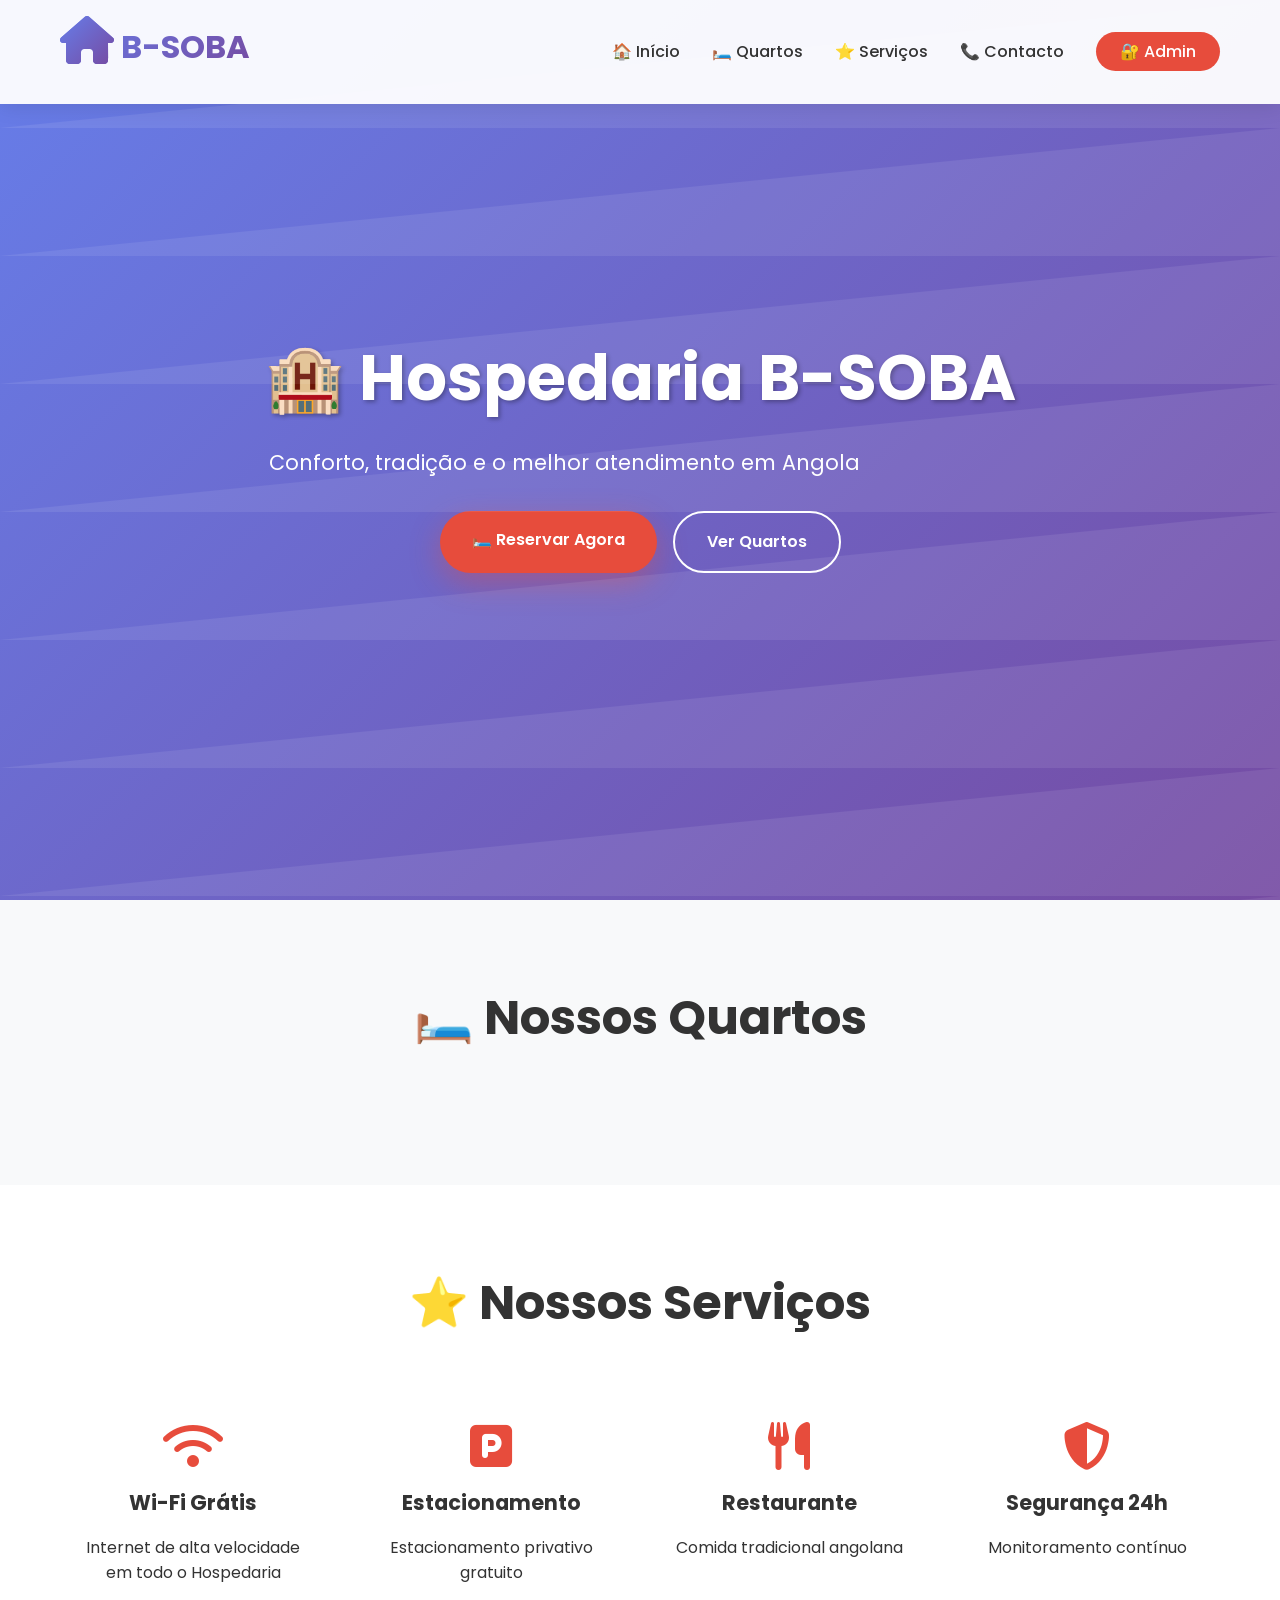
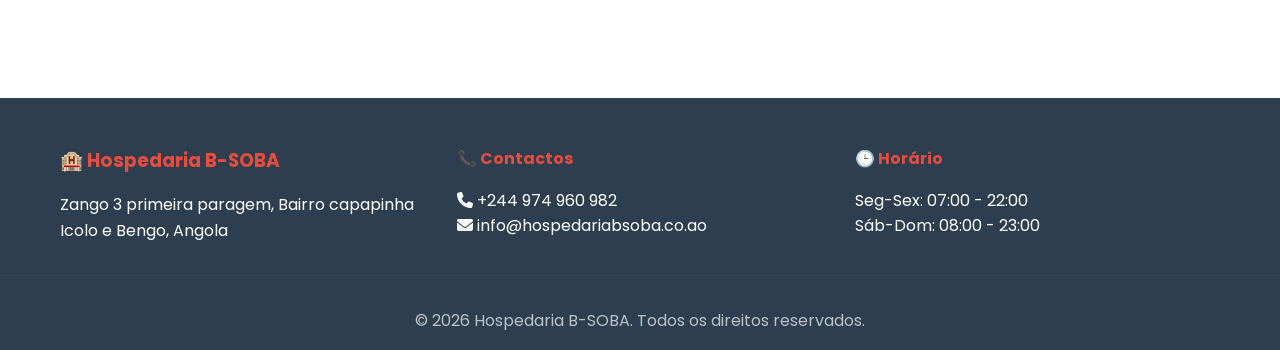
<file: index.html>
<!DOCTYPE html>
<html lang="pt-BR">
<head>
    <meta charset="UTF-8">
    <meta name="viewport" content="width=device-width, initial-scale=1.0">
    <title>Hospedaria B-SOBA 🏨 | Conforto & Tradição</title>
    <link rel="stylesheet" href="style.css">
    <link rel="stylesheet" href="admin.css">
    <link href="https://fonts.googleapis.com/css2?family=Poppins:wght@300;400;600;700&display=swap" rel="stylesheet">
    <link rel="stylesheet" href="https://cdnjs.cloudflare.com/ajax/libs/font-awesome/6.4.0/css/all.min.css">
</head>
<body>
  
    <header class="header">
        <nav class="navbar">
            <div class="nav-container">
                <div class="logo">
                    <h2><i class="fas fa-home"></i> B-SOBA</h2>
                </div>
                <ul class="nav-menu">
                    <li><a href="#home">🏠 Início</a></li>
                    <li><a href="#quartos">🛏️ Quartos</a></li>
                    <li><a href="#servicos">⭐ Serviços</a></li>
                    <li><a href="#contato">📞 Contacto</a></li>
                    <li><a href="dashboard.html" class="btn-admin">🔐 Admin</a></li>
                </ul>
                <div class="hamburger">
                    <span></span>
                    <span></span>
                    <span></span>
                </div>
            </div>
        </nav>
    </header>

    <section id="home" class="hero">
        <div class="hero-content">
            <h1>🏨 Hospedaria B-SOBA</h1>
            <p>Conforto, tradição e o melhor atendimento em Angola</p>
            <div class="hero-buttons">
                <a href="#reservas" class="btn-primary">🛏️ Reservar Agora</a>
                <a href="#quartos" class="btn-secondary">Ver Quartos</a>
            </div>
        </div>
    </section>
    <section id="quartos" class="quartos-destaque">
        <h2>🛏️ Nossos Quartos</h2>
        <div class="quartos-grid" id="quartosContainer">
        </div>

    </section>

    <section id="servicos" class="servicos">
        <h2>⭐ Nossos Serviços</h2>
        <div class="servicos-grid">
            <div class="servico-card">
                <i class="fas fa-wifi"></i>
                <h3>Wi-Fi Grátis</h3>
                <p>Internet de alta velocidade em todo o Hospedaria</p>
            </div>
            <div class="servico-card">
                <i class="fas fa-parking"></i>
                <h3>Estacionamento</h3>
                <p>Estacionamento privativo gratuito</p>
            </div>
            <div class="servico-card">
                <i class="fas fa-utensils"></i>
                <h3>Restaurante</h3>
                <p>Comida tradicional angolana</p>
            </div>
            <div class="servico-card">
                <i class="fas fa-shield-alt"></i>
                <h3>Segurança 24h</h3>
                <p>Monitoramento contínuo</p>
            </div>
        </div>
    </section>

   
    <footer id="contato" class="footer">
        <div class="footer-content">
            <div class="footer-section">
                <h3>🏨 Hospedaria B-SOBA</h3>
                <p>Zango 3 primeira paragem, Bairro capapinha <br>Icolo e Bengo, Angola</p>
            </div>
            <div class="footer-section">
                <h4>📞 Contactos</h4>
                <p><i class="fas fa-phone"></i> +244 974 960 982</p>
                <p><i class="fas fa-envelope"></i> info@hospedariabsoba.co.ao</p>
            </div>
            <div class="footer-section">
                <h4>🕒 Horário</h4>
                <p>Seg-Sex: 07:00 - 22:00<br>Sáb-Dom: 08:00 - 23:00</p>
            </div>
        </div>
        <div class="footer-bottom">
            <p>&copy; 2026 Hospedaria B-SOBA. Todos os direitos reservados.</p>
        </div>
    </footer>

    <script src="api.js"></script>
    <script src="main.js"></script>
   

</body>
</html>
</file>
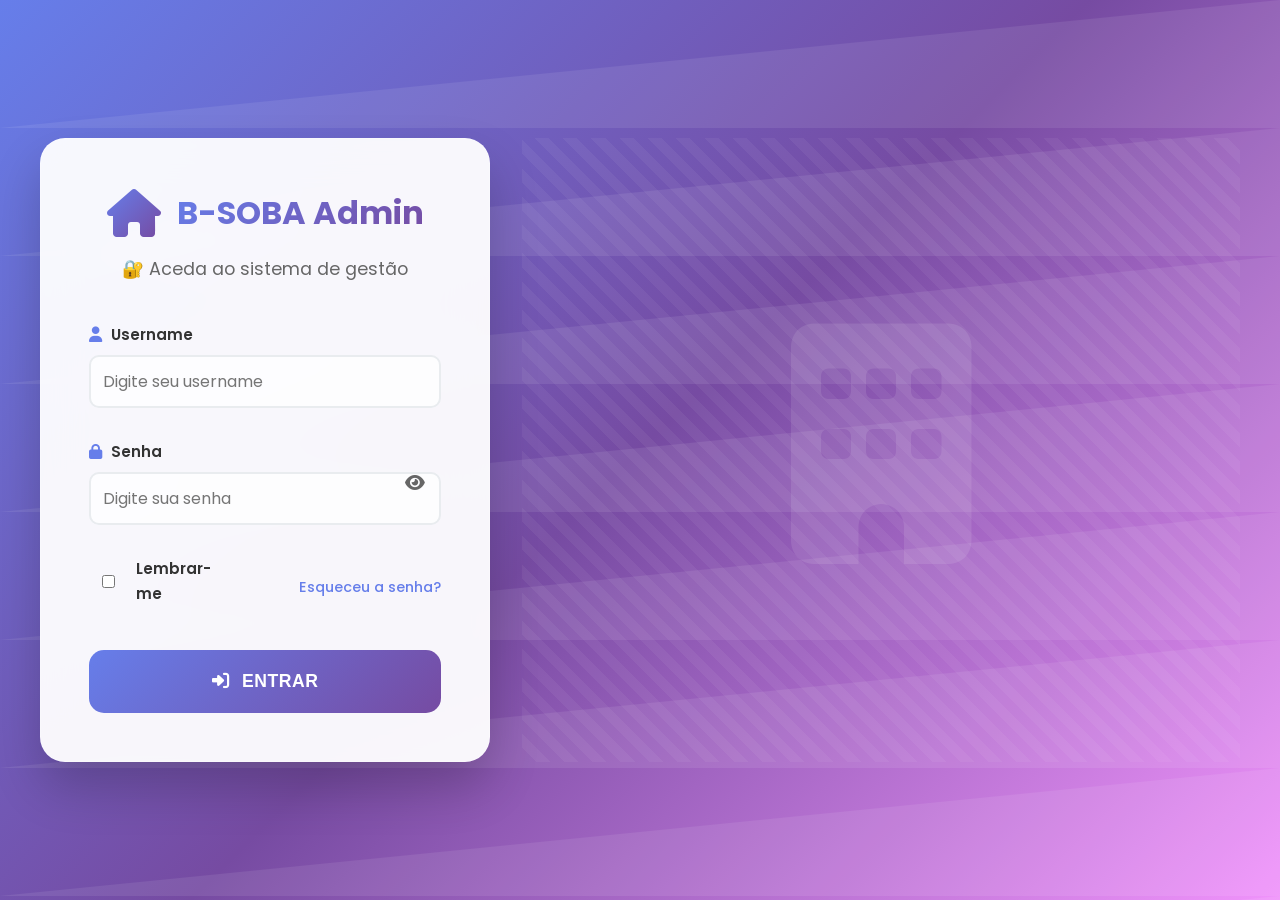
<file: login.html>
<!DOCTYPE html>
<html lang="pt-BR">
<head>
    <meta charset="UTF-8">
    <meta name="viewport" content="width=device-width, initial-scale=1.0">
    <title>Login - Hospedaria B-SOBA Admin</title>
    <link rel="stylesheet" href="style.css">
    <link rel="stylesheet" href="admin.css">
    <link href="https://fonts.googleapis.com/css2?family=Poppins:wght@300;400;600;700&display=swap" rel="stylesheet">
    <link rel="stylesheet" href="https://cdnjs.cloudflare.com/ajax/libs/font-awesome/6.4.0/css/all.min.css">
</head>
<body class="login-body">
    <div class="login-container">
        <div class="login-card">
            <div class="login-header">
                <div class="logo">
                    <i class="fas fa-home"></i>
                    <h2>B-SOBA Admin</h2>
                </div>
                <p>🔐 Aceda ao sistema de gestão</p>
            </div>

            <form id="loginForm" class="login-form">
                <div class="form-group">
                    <label for="username">
                        <i class="fas fa-user"></i>
                        Username
                    </label>
                    <input 
                        type="text" 
                        id="username" 
                        name="username" 
                        placeholder="Digite seu username"
                        required
                        autocomplete="username"
                    >
                </div>

                <div class="form-group">
                    <label for="senha">
                        <i class="fas fa-lock"></i>
                        Senha
                    </label>
                    <input 
                        type="password" 
                        id="senha" 
                        name="senha" 
                        placeholder="Digite sua senha"
                        required
                        autocomplete="current-password"
                    >
                    <i class="fas fa-eye toggle-password" id="togglePassword"></i>
                </div>

                <div class="form-options">
                    <label class="remember-me">
                        <input type="checkbox" id="remember">
                        Lembrar-me
                    </label>
                    <a href="#" class="forgot-password">Esqueceu a senha?</a>
                </div>
         
                <button type="submit" class="btn-login">
                    <i class="fas fa-sign-in-alt"></i>
                    Entrar
                </button>
                
            </form>

            <div id="loginAlert" class="alert alert-error" style="display: none;"> 
        </div>
        </div>
        <div class="login-bg">
            <div class="bg-pattern"></div>
            <div class="hotel-icon">
                <i class="fas fa-building"></i>
            </div>
        </div>
    </div>

    <script src="api.js"></script>
    <script src="login.js"></script>
</body>
</html>
</file>
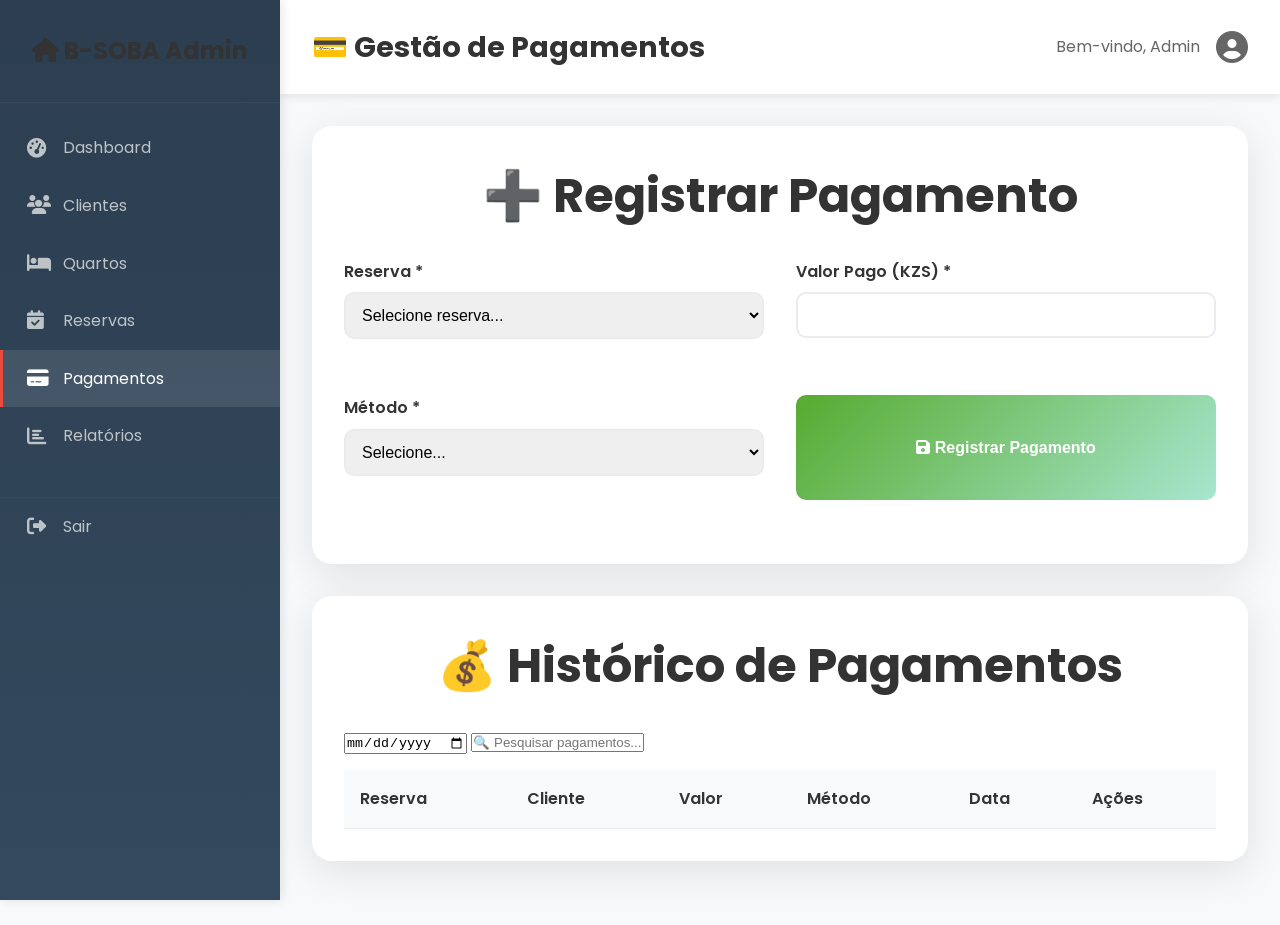
<file: pagamentos.html>
<!DOCTYPE html>
<html lang="pt-BR">
<head>
    <meta charset="UTF-8">
    <meta name="viewport" content="width=device-width, initial-scale=1.0">
    <title>Pagamentos - Hospedaria B-SOBA</title>
    <link rel="stylesheet" href="style.css">
    <link rel="stylesheet" href="admin.css">
    <link rel="stylesheet" href="https://cdnjs.cloudflare.com/ajax/libs/font-awesome/6.5.1/css/all.min.css">
    <link href="https://fonts.googleapis.com/css2?family=Poppins:wght@300;400;600;700&display=swap" rel="stylesheet">
</head>
<body>
    <div class="admin-wrapper">
        
        <aside class="admin-sidebar">
            <div class="sidebar-header">
                <h2><i class="fas fa-home"></i> B-SOBA Admin</h2>
            </div>
            <nav class="sidebar-nav">
                <a href="dashboard.html" class="nav-item">
                    <i class="fas fa-tachometer-alt"></i> Dashboard
                </a>
                <a href="clientes.html" class="nav-item">
                    <i class="fas fa-users"></i> Clientes
                </a>
                <a href="quartos.html" class="nav-item">
                    <i class="fas fa-bed"></i> Quartos
                </a>
                <a href="reservas.html" class="nav-item">
                    <i class="fas fa-calendar-check"></i> Reservas
                </a>
                <a href="pagamentos.html" class="nav-item active">
                    <i class="fas fa-credit-card"></i> Pagamentos
                </a>
                <a href="relatorios.html" class="nav-item">
                    <i class="fas fa-chart-bar"></i> Relatórios
                </a>
                <a href="index.html" class="nav-item logout">
                    <i class="fas fa-sign-out-alt"></i> Sair
                </a>
            </nav>
        </aside>

        <main class="admin-main">
            <header class="admin-header">
                <h1>💳 Gestão de Pagamentos</h1>
                <div class="user-info">
                    <span>Bem-vindo, Admin</span>
                    <i class="fas fa-user-circle"></i>
                </div>
            </header>

            <div class="admin-container">
                
                <div class="table-container">
                    <h2>➕ Registrar Pagamento</h2>
                    <form id="pagamentoForm" class="form-grid">
                        <div class="form-group">
                            <label for="id_reserva">Reserva *</label>
                            <select id="id_reserva" name="id_reserva" required>
                                <option value="">Selecione reserva...</option>
                            </select>
                        </div>
                        <div class="form-group">
                            <label for="valor_pago">Valor Pago (KZS) *</label>
                            <input type="number" id="valor_pago" name="valor_pago" step="0.01" required>
                        </div>
                        <div class="form-group">
                            <label for="metodo_pagamento">Método *</label>
                            <select id="metodo_pagamento" name="metodo_pagamento" required>
                                <option value="">Selecione...</option>
                                <option value="Dinheiro">💵 Dinheiro</option>
                                <option value="Cartão">💳 Cartão</option>
                                <option value="Transferência">🏦 Transferência</option>
                                <option value="M-Pesa">📱 M-Pesa</option>
                            </select>
                        </div>
                        <button type="submit" class="btn btn-success">
                            <i class="fas fa-save"></i> Registrar Pagamento
                        </button>
                    </form>
                </div>

                
                <div class="table-container">
                    <h2>💰 Histórico de Pagamentos</h2>
                    <div class="table-actions">
                        <input type="date" id="filtroData" class="date-filter">
                        <input type="text" id="searchPagamentos" placeholder="🔍 Pesquisar pagamentos..." class="search-input">
                    </div>
                    <table id="pagamentosTable">
                        <thead>
                            <tr>
                                <th>Reserva</th>
                                <th>Cliente</th>
                                <th>Valor</th>
                                <th>Método</th>
                                <th>Data</th>
                                <th>Ações</th>
                            </tr>
                        </thead>
                        <tbody>
                            
                        </tbody>
                    </table>
                </div>
            </div>
        </main>
    </div>

    <script src="api.js"></script>
    <script src="pagamentos.js"></script>
    
</body>
</html>
</file>
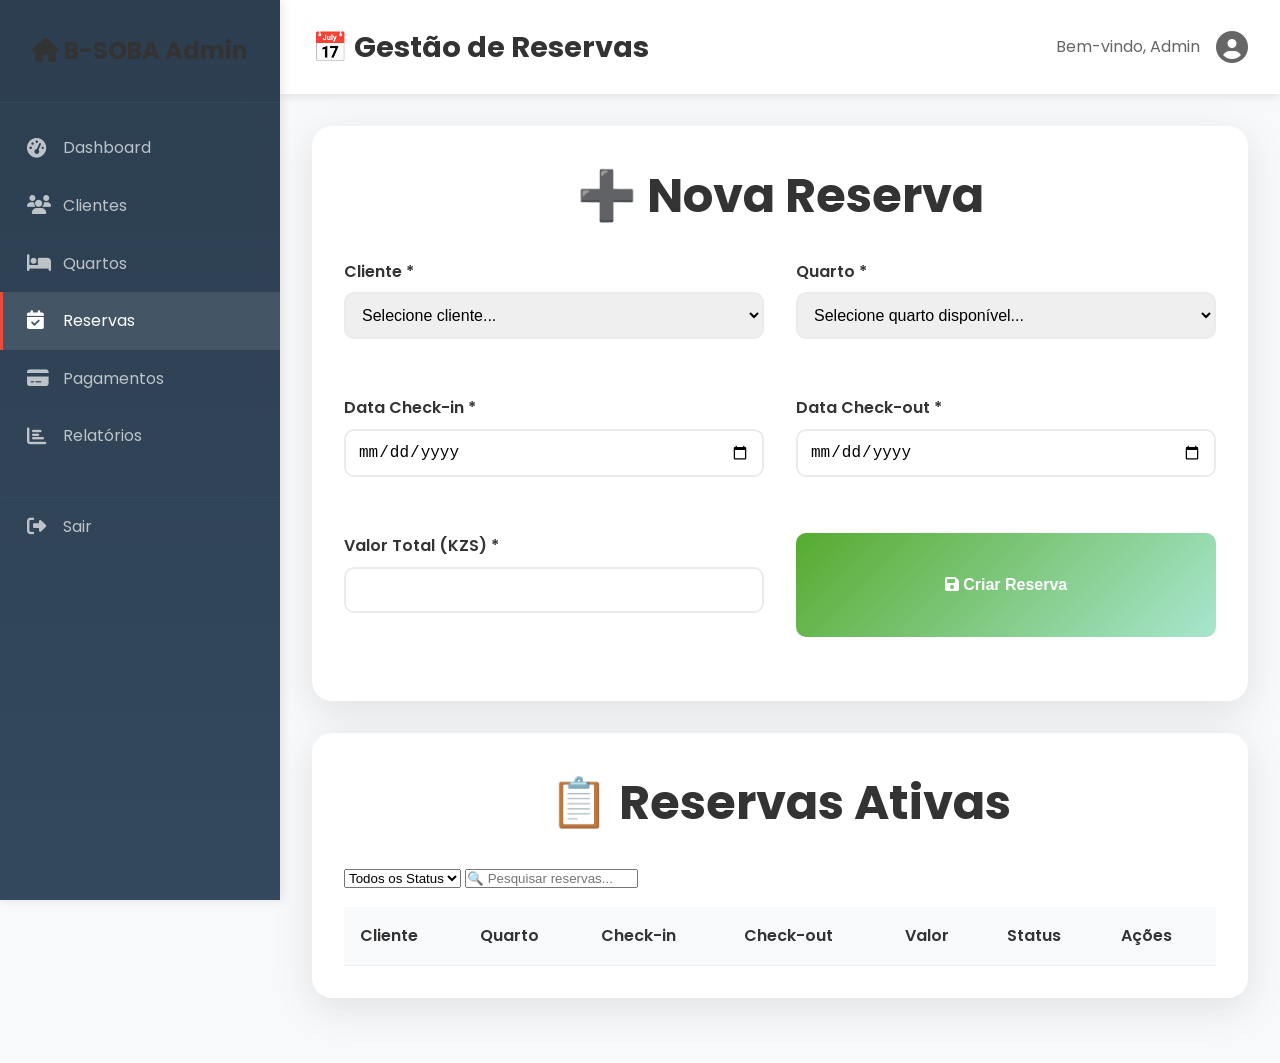
<file: reservas.html>
<!DOCTYPE html>
<html lang="pt-BR">
<head>
    <meta charset="UTF-8">
    <meta name="viewport" content="width=device-width, initial-scale=1.0">
    <title>Reservas - Hospedaria B-SOBA</title>
    <link rel="stylesheet" href="style.css">
    <link rel="stylesheet" href="admin.css">
    <link rel="stylesheet" href="https://cdnjs.cloudflare.com/ajax/libs/font-awesome/6.5.1/css/all.min.css">
    <link href="https://fonts.googleapis.com/css2?family=Poppins:wght@300;400;600;700&display=swap" rel="stylesheet">
</head>
<body>
    <div class="admin-wrapper">
      
        <aside class="admin-sidebar">
            <div class="sidebar-header">
                <h2><i class="fas fa-home"></i> B-SOBA Admin</h2>
            </div>
            <nav class="sidebar-nav">
                <a href="dashboard.html" class="nav-item">
                    <i class="fas fa-tachometer-alt"></i> Dashboard
                </a>
                <a href="clientes.html" class="nav-item">
                    <i class="fas fa-users"></i> Clientes
                </a>
                <a href="quartos.html" class="nav-item">
                    <i class="fas fa-bed"></i> Quartos
                </a>
                <a href="reservas.html" class="nav-item active">
                    <i class="fas fa-calendar-check"></i> Reservas
                </a>
                <a href="pagamentos.html" class="nav-item">
                    <i class="fas fa-credit-card"></i> Pagamentos
                </a>
                <a href="relatorios.html" class="nav-item">
                    <i class="fas fa-chart-bar"></i> Relatórios
                </a>
                <a href="index.html" class="nav-item logout">
                    <i class="fas fa-sign-out-alt"></i> Sair
                </a>
            </nav>
        </aside>

        <main class="admin-main">
            <header class="admin-header">
                <h1>📅 Gestão de Reservas</h1>
                <div class="user-info">
                    <span>Bem-vindo, Admin</span>
                    <i class="fas fa-user-circle"></i>
                </div>
            </header>

            <div class="admin-container">
                
                <div class="table-container">
                    <h2>➕ Nova Reserva</h2>
                    <form id="reservaForm" class="form-grid">
                        <div class="form-group">
                            <label for="id_cliente">Cliente *</label>
                            <select id="id_cliente" name="id_cliente" required>
                                <option value="">Selecione cliente...</option>
                            </select>
                        </div>
                        <div class="form-group">
                            <label for="id_quarto">Quarto *</label>
                            <select id="id_quarto" name="id_quarto" required>
                                <option value="">Selecione quarto disponível...</option>
                            </select>
                        </div>
                        <div class="form-group">
                            <label for="data_checkin">Data Check-in *</label>
                            <input type="date" id="data_checkin" name="data_checkin" required>
                        </div>
                        <div class="form-group">
                            <label for="data_checkout">Data Check-out *</label>
                            <input type="date" id="data_checkout" name="data_checkout" required>
                        </div>
                        <div class="form-group full-width">
                            <label for="valor_total">Valor Total (KZS) *</label>
                            <input type="number" id="valor_total" name="valor_total" step="0.01" required>
                        </div>
                        <button type="submit" class="btn btn-success">
                            <i class="fas fa-save"></i> Criar Reserva
                        </button>
                    </form>
                </div>

               
                <div class="table-container">
                    <h2>📋 Reservas Ativas</h2>
                    <div class="table-actions">
                        <select id="filtroStatus">
                            <option value="">Todos os Status</option>
                            <option value="Pendente">Pendente</option>
                            <option value="Confirmada">Confirmada</option>
                            <option value="Check-in">Check-in</option>
                            <option value="Check-out">Check-out</option>
                            <option value="Cancelada">Cancelada</option>
                        </select>
                        <input type="text" id="searchReservas" placeholder="🔍 Pesquisar reservas..." class="search-input">
                    </div>
                    <table id="reservasTable">
                        <thead>
                            <tr>
                                <th>Cliente</th>
                                <th>Quarto</th>
                                <th>Check-in</th>
                                <th>Check-out</th>
                                <th>Valor</th>
                                <th>Status</th>
                                <th>Ações</th>
                            </tr>
                        </thead>
                        <tbody>
                            
                        </tbody>
                    </table>
                </div>
            </div>
        </main>
    </div>

    <script src="api.js"></script>
    <script src="reservas.js"></script>
    
</body>
</html>
</file>
<file: style.css>
* {
    margin: 0;
    padding: 0;
    box-sizing: border-box;
}
.login-body {
    background: linear-gradient(135deg, #667eea 0%, #764ba2 50%, #f093fb 100%);
    min-height: 100vh;
    display: flex;
    align-items: center;
    justify-content: center;
    padding: 1rem;
    position: relative;
    overflow: hidden;
}

.login-body::before {
    content: '';
    position: absolute;
    top: 0;
    left: 0;
    right: 0;
    bottom: 0;
    background: url('data:image/svg+xml,<svg xmlns="http://www.w3.org/2000/svg" viewBox="0 0 1000 100" fill="%23ffffff15"><polygon points="0,100 1000,0 1000,100"/></svg>');
    animation: wave 20s linear infinite;
}

@keyframes wave {
    0% { transform: translateX(0); }
    100% { transform: translateX(-1000px); }
}

.login-container {
    display: flex;
    max-width: 1200px;
    width: 100%;
    gap: 2rem;
    position: relative;
    z-index: 2;
}

.login-card {
    background: rgba(255, 255, 255, 0.95);
    backdrop-filter: blur(20px);
    border-radius: 25px;
    padding: 3rem;
    width: 100%;
    max-width: 450px;
    box-shadow: 0 25px 50px rgba(0,0,0,0.2);
    border: 1px solid rgba(255,255,255,0.2);
    animation: slideInUp 0.8s ease-out;
}

@keyframes slideInUp {
    from {
        opacity: 0;
        transform: translateY(50px);
    }
    to {
        opacity: 1;
        transform: translateY(0);
    }
}

.login-header {
    text-align: center;
    margin-bottom: 2.5rem;
}

.logo {
    display: flex;
    align-items: center;
    justify-content: center;
    gap: 1rem;
    margin-bottom: 1rem;
}

.logo i {
    font-size: 3rem;
    color: #e74c3c;
    background: linear-gradient(135deg, #667eea, #764ba2);
    -webkit-background-clip: text;
    -webkit-text-fill-color: transparent;
    background-clip: text;
}

.logo h2 {
    font-size: 2rem;
    font-weight: 700;
    background: linear-gradient(135deg, #667eea, #764ba2);
    -webkit-background-clip: text;
    -webkit-text-fill-color: transparent;
    background-clip: text;
    margin: 0;
}

.login-header p {
    color: #666;
    font-size: 1.1rem;
}

.login-form .form-group {
    position: relative;
    margin-bottom: 2rem;
}

.login-form label {
    display: flex;
    align-items: center;
    gap: 0.5rem;
    font-weight: 600;
    color: #333;
    margin-bottom: 0.75rem;
    font-size: 0.95rem;
}

.login-form label i {
    color: #667eea;
    width: 18px;
}

.login-form input {
    width: 100%;
    padding: 1.2rem 1rem 1.2rem 2.5rem;
    border: 2px solid #e9ecef;
    border-radius: 15px;
    font-size: 1rem;
    background: rgba(255,255,255,0.8);
    transition: all 0.3s;
    font-family: inherit;
}

.login-form input:focus {
    outline: none;
    border-color: #667eea;
    box-shadow: 0 0 0 4px rgba(102, 126, 234, 0.1);
    background: white;
    transform: translateY(-2px);
}

.toggle-password {
    position: absolute;
    right: 1rem;
    top: 50%;
    transform: translateY(-50%);
    cursor: pointer;
    color: #666;
    font-size: 1.1rem;
    transition: color 0.3s;
}

.toggle-password:hover {
    color: #667eea;
}

.form-options {
    display: flex;
    justify-content: space-between;
    align-items: center;
    margin-bottom: 2rem;
    font-size: 0.9rem;
}

.remember-me {
    display: flex;
    align-items: center;
    gap: 0.5rem;
    cursor: pointer;
    color: #666;
}

.forgot-password {
    color: #667eea;
    text-decoration: none;
    font-weight: 500;
    transition: color 0.3s;
}

.forgot-password:hover {
    color: #764ba2;
    text-decoration: underline;
}

.btn-login {
    width: 100%;
    padding: 1.3rem;
    background: linear-gradient(135deg, #667eea 0%, #764ba2 100%);
    color: white;
    border: none;
    border-radius: 15px;
    font-size: 1.1rem;
    font-weight: 600;
    cursor: pointer;
    transition: all 0.3s;
    display: flex;
    align-items: center;
    justify-content: center;
    gap: 0.75rem;
    text-transform: uppercase;
    letter-spacing: 0.5px;
    position: relative;
    overflow: hidden;
}

.btn-login:hover {
    transform: translateY(-3px);
    box-shadow: 0 15px 35px rgba(102, 126, 234, 0.4);
}

.btn-login:active {
    transform: translateY(-1px);
}

.btn-login:disabled {
    opacity: 0.7;
    cursor: not-allowed;
    transform: none;
}

.login-footer {
    text-align: center;
    margin-top: 2rem;
    padding-top: 2rem;
    border-top: 1px solid #eee;
}

.login-footer p {
    color: #666;
    margin-bottom: 1rem;
    font-size: 0.9rem;
}

.credentials {
    display: flex;
    flex-direction: column;
    gap: 0.5rem;
}

.credentials span {
    background: #f8f9fa;
    padding: 0.5rem 1rem;
    border-radius: 25px;
    font-size: 0.85rem;
    font-weight: 500;
    color: #495057;
}

/* Background Decorativo */
.login-bg {
    flex: 1;
    position: relative;
    display: flex;
    align-items: center;
    justify-content: center;
}

.bg-pattern {
    position: absolute;
    top: 0;
    left: 0;
    right: 0;
    bottom: 0;
    background: repeating-linear-gradient(
        45deg,
        transparent,
        transparent 10px,
        rgba(255,255,255,0.05) 10px,
        rgba(255,255,255,0.05) 20px
    );
}

.hotel-icon {
    font-size: 15rem;
    color: rgba(255,255,255,0.1);
    z-index: -1;
}

/* Alert Animation */
@keyframes shake {
    0%, 100% { transform: translateX(0); }
    25% { transform: translateX(-10px); }
    75% { transform: translateX(10px); }
}

/* Success Animation */
.login-success {
    animation: successFade 0.8s ease-out;
}

@keyframes successFade {
    0% { opacity: 1; }
    50% { opacity: 0.7; transform: scale(102%); }
    100% { opacity: 0; transform: scale(98%); }
}

/* Responsive */
@media (max-width: 768px) {
    .login-container {
        flex-direction: column;
        gap: 1rem;
    }
    
    .login-card {
    max-width: 100%;
    padding: 2rem;
    margin: 0 1rem;
}

.login-bg {
    display: none;
}

.credentials {
    flex-direction: row;
    flex-wrap: wrap;
    justify-content: center;
}
}
body {
    font-family: 'Poppins', sans-serif;
    line-height: 1.6;
    color: #333;
    overflow-x: hidden;
}

.container {
    max-width: 1200px;
    margin: 0 auto;
    padding: 0 20px;
}

/* HEADER */
.header {
    position: fixed;
    top: 0;
    width: 100%;
    background: rgba(255, 255, 255, 0.95);
    backface-visibility: blur(10px);
    z-index: 1000;
    box-shadow: 0 2px 20px rgba(0,0,0,0.1);
}

.navbar {
    padding: 1rem 0;
}

.nav-container {
    max-width: 1200px;
    margin: 0 auto;
    padding: 0 20px;
    display: flex;
    justify-content: space-between;
    align-items: center;
}

.logo h2 {
    color: #e74c3c;
    font-weight: 700;
}

.nav-menu {
    display: flex;
    list-style: none;
    gap: 2rem;
}

.nav-menu a {
    text-decoration: none;
    color: #333;
    font-weight: 500;
    transition: color 0.3s;
}

.nav-menu a:hover {
    color: #e74c3c;
}

.btn-admin {
    background: #e74c3c;
    color: white !important;
    padding: 0.5rem 1.5rem;
    border-radius: 25px;
    font-weight: 600;
    transition: all 0.3s;
}

.btn-admin:hover {
    transform: translateY(-2px);
    box-shadow: 0 5px 15px rgba(231, 76, 60, 0.4);
}

.hamburger {
    display: none;
    flex-direction: column;
    cursor: pointer;
}

.hamburger span {
    width: 25px;
    height: 3px;
    background: #333;
    margin: 3px 0;
    transition: 0.3s;
}

/* HERO */
.hero {
    height: 100vh;
    background: linear-gradient(135deg, #667eea 0%, #764ba2 100%);
    display: flex;
    align-items: center;
    justify-content: center;
    text-align: center;
    color: white;
    position: relative;
    overflow: hidden;
}

.hero::before {
    content: '';
    position: absolute;
    top: 0;
    left: 0;
    right: 0;
    bottom: 0;
    background: url('data:image/svg+xml,<svg xmlns="http://www.w3.org/2000/svg" viewBox="0 0 1000 100" fill="%23ffffff15"><polygon points="0,100 1000,0 1000,100"/></svg>');
    animation: wave 20s linear infinite;
}

@keyframes wave {
    0% { transform: translateX(0); }
    100% { transform: translateX(-1000px); }
}

.hero-content h1 {
    font-size: clamp(2.5rem, 5vw, 4rem);
    margin-bottom: 1rem;
    text-shadow: 2px 2px 4px rgba(0,0,0,0.3);
}

.hero-content p {
    font-size: 1.3rem;
    margin-bottom: 2rem;
    max-width: 600px;
}

.hero-buttons {
    display: flex;
    gap: 1rem;
    flex-wrap: wrap;
    justify-content: center;
}

.btn-primary, .btn-secondary {
    padding: 1rem 2rem;
    border-radius: 50px;
    text-decoration: none;
    font-weight: 600;
    transition: all 0.3s;
    display: inline-block;
}

.btn-primary {
    background: #e74c3c;
    color: white;
    box-shadow: 0 10px 30px rgba(231, 76, 60, 0.4);
}

.btn-primary:hover {
    transform: translateY(-5px);
    box-shadow: 0 15px 40px rgba(231, 76, 60, 0.6);
}

.btn-secondary {
    background: transparent;
    color: white;
    border: 2px solid white;
}

.btn-secondary:hover {
    background: white;
    color: #667eea;
}

/* SECTIONS */
section {
    padding: 5rem 0;
}

h2 {
    text-align: center;
    font-size: clamp(2rem, 4vw, 3rem);
    margin-bottom: 3rem;
    color: #333;
}

/* QUARTOS */
.quartos-destaque {
    background: #f8f9fa;
}

.quartos-grid {
    display: grid;
    grid-template-columns: repeat(auto-fit, minmax(300px, 1fr));
    gap: 2rem;
    max-width: 1200px;
    margin: 0 auto;
    padding: 0 20px;
}

.quarto-card {
    background: white;
    border-radius: 20px;
    overflow: hidden;
    box-shadow: 0 10px 40px rgba(0,0,0,0.1);
    transition: all 0.3s;
    cursor: pointer;
}

.quarto-card:hover {
    transform: translateY(-10px);
    box-shadow: 0 20px 60px rgba(0,0,0,0.15);
}

.quarto-image {
    height: 200px;
    background: linear-gradient(45deg, #e74c3c, #f39c12);
    display: flex;
    align-items: center;
    justify-content: center;
    font-size: 4rem;
    color: white;
}

.quarto-info {
    padding: 1.5rem;
}

.quarto-info h3 {
    font-size: 1.5rem;
    margin-bottom: 0.5rem;
    color: #333;
}

.quarto-preco {
    font-size: 1.8rem;
    font-weight: 700;
    color: #e74c3c;
    margin: 1rem 0;
}

.quarto-status {
    display: inline-flex;
    align-items: center;
    gap: 0.5rem;
    padding: 0.5rem 1rem;
    border-radius: 20px;
    font-size: 0.9rem;
    font-weight: 600;
}

.status-disponivel {
    background: #d4edda;
    color: #155724;
}

.status-ocupado {
    background: #f8d7da;
    color: #721c24;
}

/* SERVIÇOS */
.servicos {
    background: white;
}

.servicos-grid {
    display: grid;
    grid-template-columns: repeat(auto-fit, minmax(250px, 1fr));
    gap: 2rem;
    max-width: 1200px;
    margin: 0 auto;
    padding: 0 20px;
}

.servico-card {
    text-align: center;
    padding: 2rem 1rem;
    transition: transform 0.3s;
}

.servico-card:hover {
    transform: translateY(-10px);
}

.servico-card i {
    font-size: 3rem;
    color: #e74c3c;
    margin-bottom: 1rem;
}

.servico-card h3 {
    font-size: 1.3rem;
    margin-bottom: 1rem;
    color: #333;
}

/* FOOTER */
.footer {
    background: #2c3e50;
    color: white;
    padding: 3rem 0 1rem;
}

.footer-content {
    display: grid;
    grid-template-columns: repeat(auto-fit, minmax(250px, 1fr));
    gap: 2rem;
    max-width: 1200px;
    margin: 0 auto;
    padding: 0 20px;
}

.footer-section h3, .footer-section h4 {
    margin-bottom: 1rem;
    color: #e74c3c;
}

.footer-bottom {
    text-align: center;
    padding-top: 2rem;
    margin-top: 2rem;
    border-top: 1px solid #34495e;
    color: #bdc3c7;
}

/* RESPONSIVO */
@media (max-width: 768px) {
    .hamburger {
        display: flex;
    }
    
    .nav-menu {
    position: fixed;
    left: -100%;
    top: 70px;
    flex-direction: column;
    background-color: white;
    width: 100%;
    text-align: center;
    transition: 0.3s;
    box-shadow: 0 10px 27px rgba(0,0,0,0.05);
    padding: 2rem 0;
}

.nav-menu.active {
    left: 0;
}

.hero-buttons {
    flex-direction: column;
    align-items: center;
}

.btn-primary, .btn-secondary {
    width: 100%;
    max-width: 300px;
}
}

@media (max-width: 480px) {
    section {
        padding: 3rem 0;
    }
    
    .quartos-grid {
    grid-template-columns: 1fr;
}

}
</file>
<file: admin.css>
.admin-wrapper {
    display: flex;
    min-height: 100vh;
    background: #f8f9fa;
}

.admin-sidebar {
    width: 280px;
    background: linear-gradient(180deg, #2c3e50 0%, #34495e 100%);
    color: white;
    position: fixed;
    height: 100vh;
    overflow-y: auto;
    box-shadow: 2px 0 10px rgba(0,0,0,0.1);
    z-index: 100;
}

.sidebar-header {
    padding: 2rem 1.5rem;
    border-bottom: 1px solid #34495e;
    text-align: center;
}

.sidebar-header h2 {
    font-size: 1.5rem;
    margin: 0;
}

.sidebar-nav {
    padding: 1rem 0;
}

.nav-item {
    display: flex;
    align-items: center;
    gap: 1rem;
    padding: 1rem 1.5rem;
    text-decoration: none;
    color: #bdc3c7;
    transition: all 0.3s;
    border-left: 3px solid transparent;
}

.nav-item:hover, .nav-item.active {
    background: rgba(255,255,255,0.1);
    color: white;
    border-left-color: #e74c3c;
}

.nav-item i {
    font-size: 1.2rem;
    width: 20px;
}

.logout {
    margin-top: auto;
    border-top: 1px solid #34495e;
    margin-top: 2rem;
    padding-top: 1rem;
}

.admin-main {
    margin-left: 280px;
    flex: 1;
    padding: 0;
}

.admin-header {
    background: white;
    padding: 1.5rem 2rem;
    box-shadow: 0 2px 10px rgba(0,0,0,0.1);
    display: flex;
    justify-content: space-between;
    align-items: center;
}

.admin-header h1 {
    font-size: 1.8rem;
    color: #333;
}

.user-info {
    display: flex;
    align-items: center;
    gap: 1rem;
    color: #666;
}

.user-info i {
    font-size: 2rem;
    cursor: pointer;
}

.admin-container {
    padding: 2rem;
    max-width: 1400px;
    margin: 0 auto;
}


.stats-grid {
    display: grid;
    grid-template-columns: repeat(auto-fit, minmax(250px, 1fr));
    gap: 1.5rem;
    margin-bottom: 3rem;
}

.stat-card {
    background: white;
    padding: 2rem;
    border-radius: 15px;
    box-shadow: 0 5px 20px rgba(0,0,0,0.08);
    display: flex;
    align-items: center;
    gap: 1.5rem;
    transition: transform 0.3s;
}

.stat-card:hover {
    transform: translateY(-5px);
}

.stat-icon {
    width: 60px;
    height: 60px;
    border-radius: 15px;
    display: flex;
    align-items: center;
    justify-content: center;
    font-size: 1.5rem;
    color: white;
}

.stat-card:nth-child(1) .stat-icon { background: linear-gradient(135deg, #667eea, #764ba2); }
.stat-card:nth-child(2) .stat-icon { background: linear-gradient(135deg, #f093fb, #f5576c); }
.stat-card:nth-child(3) .stat-icon { background: linear-gradient(135deg, #4facfe, #00f2fe); }
.stat-card:nth-child(4) .stat-icon { background: linear-gradient(135deg, #43e97b, #38f9d7); }

.stat-info h3 {
    font-size: 2.5rem;
    font-weight: 700;
    color: #333;
    margin: 0;
}

.stat-info p {
    color: #666;
    margin: 0;
    font-size: 0.95rem;
}


.quick-actions {
    background: white;
    padding: 2.5rem;
    border-radius: 20px;
    box-shadow: 0 10px 40px rgba(0,0,0,0.1);
}

.quick-actions h2 {
    margin-bottom: 2rem;
    color: #333;
}

.actions-grid {
    display: grid;
    grid-template-columns: repeat(auto-fit, minmax(200px, 1fr));
    gap: 1rem;
}

.action-btn {
    background: linear-gradient(135deg, #667eea, #764ba2);
    color: white;
    border: none;
    padding: 1.5rem;
    border-radius: 15px;
    font-size: 1rem;
    font-weight: 600;
    cursor: pointer;
    transition: all 0.3s;
    display: flex;
    align-items: center;
    gap: 1rem;
}

.action-btn:hover {
    transform: translateY(-5px);
    box-shadow: 0 15px 40px rgba(102, 126, 234, 0.4);
}

.action-btn i {
    font-size: 1.5rem;
}


.table-container {
    background: white;
    padding: 2rem;
    border-radius: 20px;
    box-shadow: 0 10px 40px rgba(0,0,0,0.1);
    margin-bottom: 2rem;
    overflow-x: auto;
}

.table-container h2 {
    margin-bottom: 1.5rem;
    color: #333;
}

table {
    width: 100%;
    border-collapse: collapse;
    margin-top: 1rem;
}

th, td {
    padding: 1rem;
    text-align: left;
    border-bottom: 1px solid #eee;
}

th {
    background: #f8f9fa;
    font-weight: 600;
    color: #333;
    position: sticky;
    top: 0;
}

tr:hover {
    background: #f8f9fa;
}


.form-grid {
    display: grid;
    grid-template-columns: repeat(auto-fit, minmax(300px, 1fr));
    gap: 2rem;
    margin-bottom: 2rem;
}

.form-group {
    margin-bottom: 1.5rem;
}

.form-group label {
    display: block;
    margin-bottom: 0.5rem;
    font-weight: 600;
    color: #333;
}

.form-group input, .form-group select {
    width: 100%;
    padding: 0.75rem;
    border: 2px solid #e9ecef;
    border-radius: 10px;
    font-size: 1rem;
    transition: border-color 0.3s;
}

.form-group input:focus, .form-group select:focus {
    outline: none;
    border-color: #667eea;
    box-shadow: 0 0 0 3px rgba(102, 126, 234, 0.1);
}

.btn {
    background: linear-gradient(135deg, #667eea, #764ba2);
    color: white;
    border: none;
    padding: 1rem 2rem;
    border-radius: 10px;
    font-size: 1rem;
    font-weight: 600;
    cursor: pointer;
    transition: all 0.3s;
}

.btn:hover {
    transform: translateY(-2px);
    box-shadow: 0 10px 30px rgba(102, 126, 234, 0.4);
}

.btn-success {
    background: linear-gradient(135deg, #56ab2f, #a8e6cf);
}

.btn-danger {
    background: linear-gradient(135deg, #ff416c, #ff4b2b);
}

.alert {
    padding: 1rem 1.5rem;
    border-radius: 10px;
    margin-bottom: 1.5rem;
    font-weight: 500;
}

.alert-success {
    background: #d4edda;
    color: #155724;
    border: 1px solid #c3e6cb;
}

.alert-error {
    background: #f8d7da;
    color: #721c24;
    border: 1px solid #f5c6cb;
}


@media (max-width: 992px) {
    .admin-sidebar {
        transform: translateX(-100%);
        transition: transform 0.3s;
    }
    
    .admin-sidebar.open {
    transform: translateX(0);
}

.admin-main {
    margin-left: 0;
}

.admin-header {
    padding: 1rem;
}

.admin-container {
    padding: 1rem;
}
}

@media (max-width: 768px) {
    .stats-grid {
        grid-template-columns: repeat(2, 1fr);
    }
    
    .form-grid {
    grid-template-columns: 1fr;
}
}
</file>
